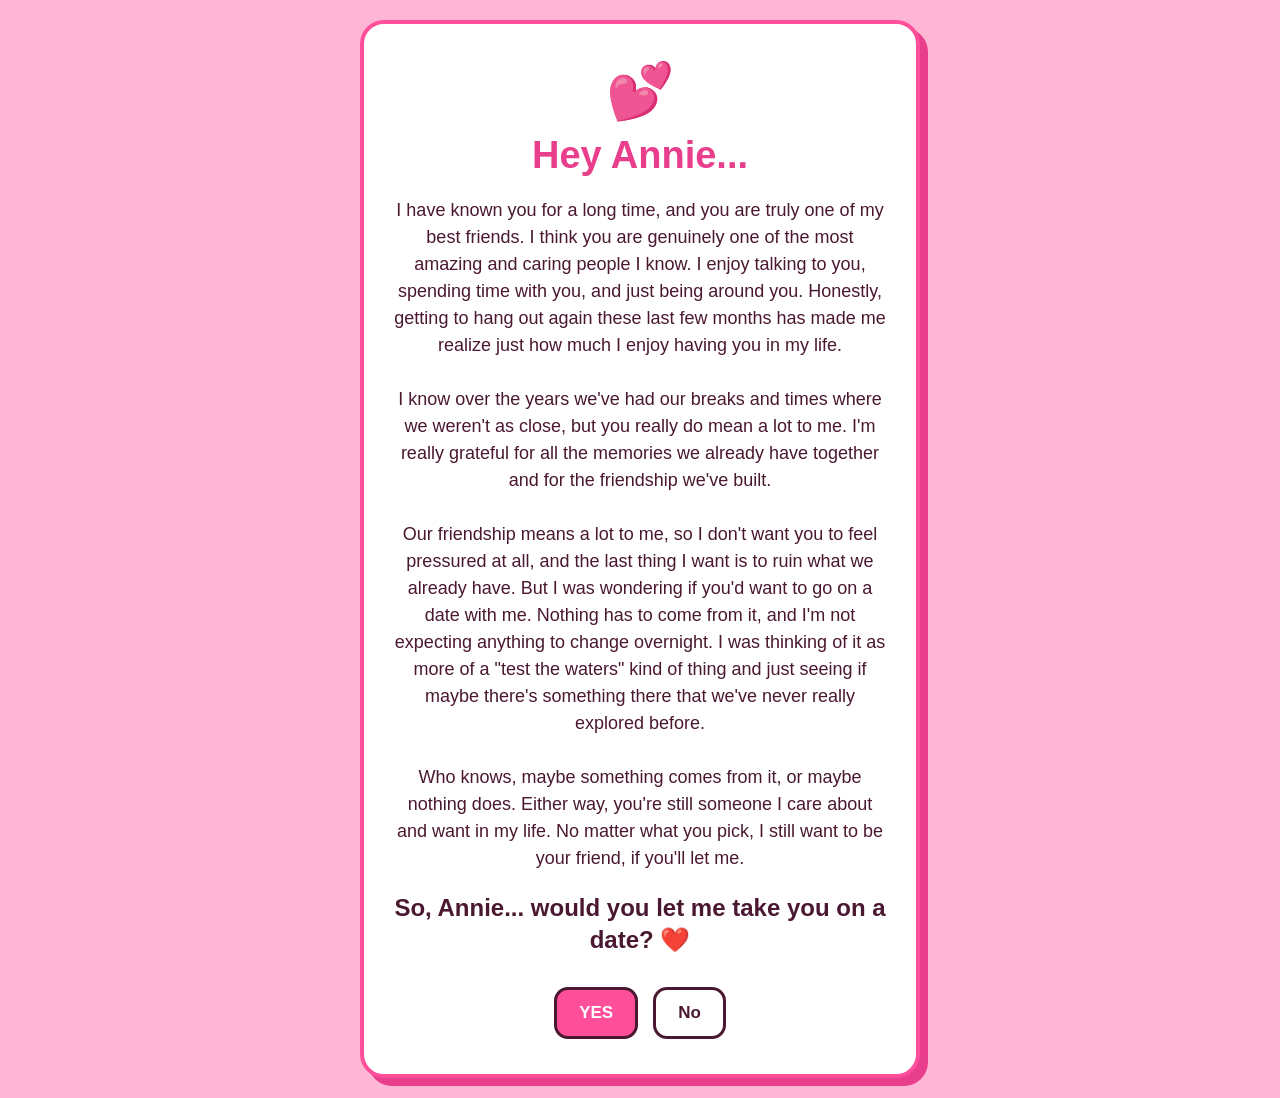
<file: dateindex.html>
<!DOCTYPE html>
<html lang="en">
<head>
    <meta charset="UTF-8">
    <meta name="viewport" content="width=device-width, initial-scale=1.0">
    <title>Annie date</title>
    <link rel="stylesheet" href="datestyle.css">
</head>
<body>
    <div class="date-card">
        <div class="heart">💕</div>

        <h1>Hey Annie...</h1>

        <p>
    I have known you for a long time, and you are truly one of my best friends.
    I think you are genuinely one of the most amazing and caring people I know.
    I enjoy talking to you, spending time with you, and just being around you.
    Honestly, getting to hang out again these last few months has made me realize
    just how much I enjoy having you in my life.

    <br><br>

    I know over the years we've had our breaks and times where we weren't as close,
    but you really do mean a lot to me. I'm really grateful for all the memories
    we already have together and for the friendship we've built.

    <br><br>

    Our friendship means a lot to me, so I don't want you to feel pressured at all,
    and the last thing I want is to ruin what we already have. But I was wondering
    if you'd want to go on a date with me. Nothing has to come from it, and I'm not
    expecting anything to change overnight. I was thinking of it as more of a
    "test the waters" kind of thing and just seeing if maybe there's something there
    that we've never really explored before.

    <br><br>

    Who knows, maybe something comes from it, or maybe nothing does. Either way,
    you're still someone I care about and want in my life. No matter what you pick,
    I still want to be your friend, if you'll let me. 
</p>

        <h2>So, Annie... would you let me take you on a date? ❤️</h2>

        <div class="date-buttons">
            <a href="dateyes.html" class="date-yes-button">YES </a>
            <a href="dateno.html" class="date-no-button">No </a>
        </div>
    </div>

    <script src="datescript.js"></script>
</body>
</html>
</file>
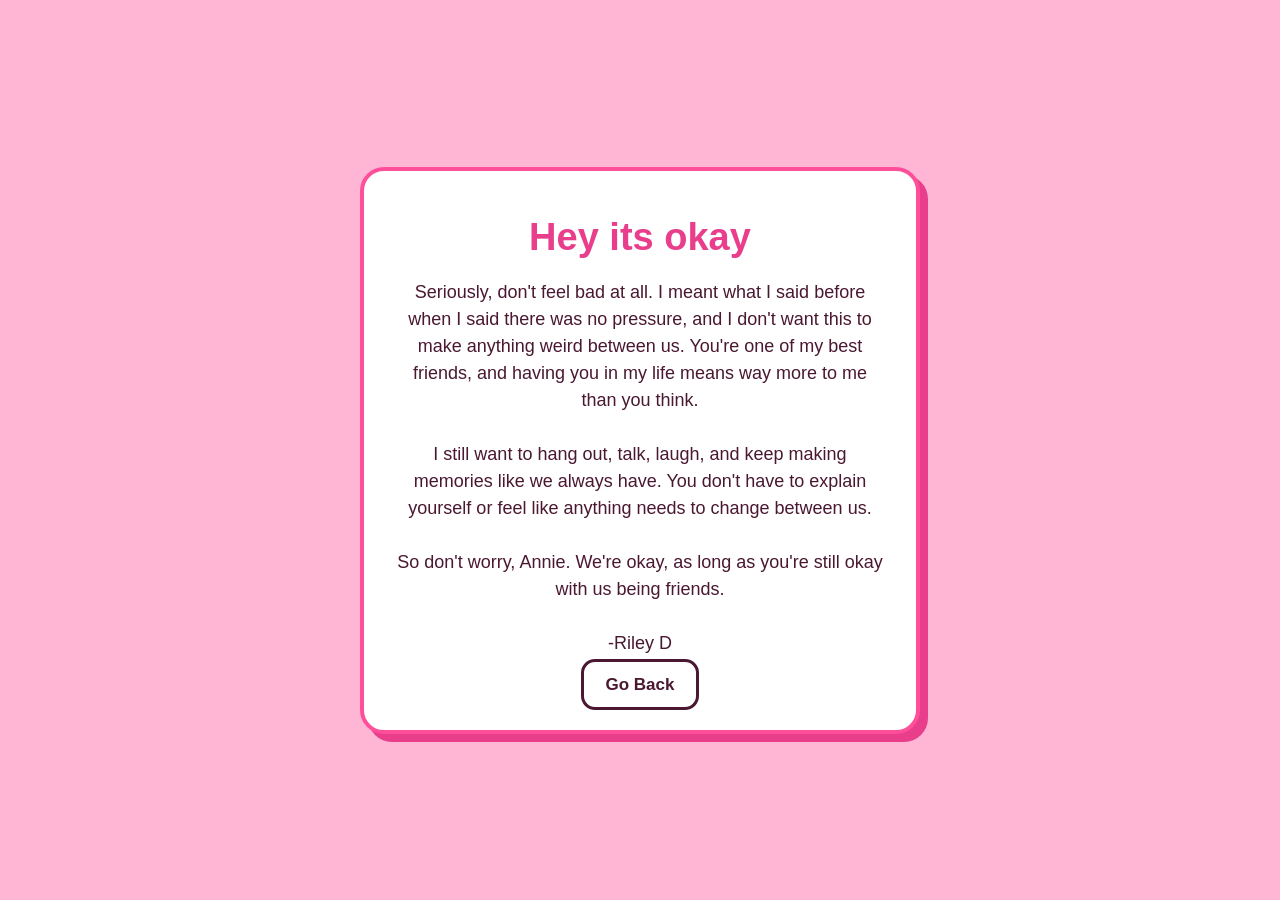
<file: dateno.html>
<!DOCTYPE html>
<html lang="en">
<head>
    <meta charset="UTF-8">
    <meta name="viewport" content="width=device-width, initial-scale=1.0">
    <title>no</title>
    <link rel="stylesheet" href="datestyle.css">
</head>
<body>
    <div class="date-card">

        <h1>Hey its okay</h1>

         <p>  Seriously, don't feel bad at all. I meant what I said before when I said
    there was no pressure, and I don't want this to make anything weird between us.
    You're one of my best friends, and having you in my life means way more to me
    than you think.

    <br><br>

    I still want to hang out, talk, laugh, and keep making memories like we always have.
    You don't have to explain yourself or feel like anything needs to change between us.

    <br><br>

    So don't worry, Annie. We're okay, as long as you're still okay with us being friends.

             <br><br>

             -Riley D
</p>

            <a href="dateindex.html" class="date-no-button">
                Go Back
            </a>
        </div>
    </div>

    <script src="datescript.js"></script>
</body>
</html>
</file>
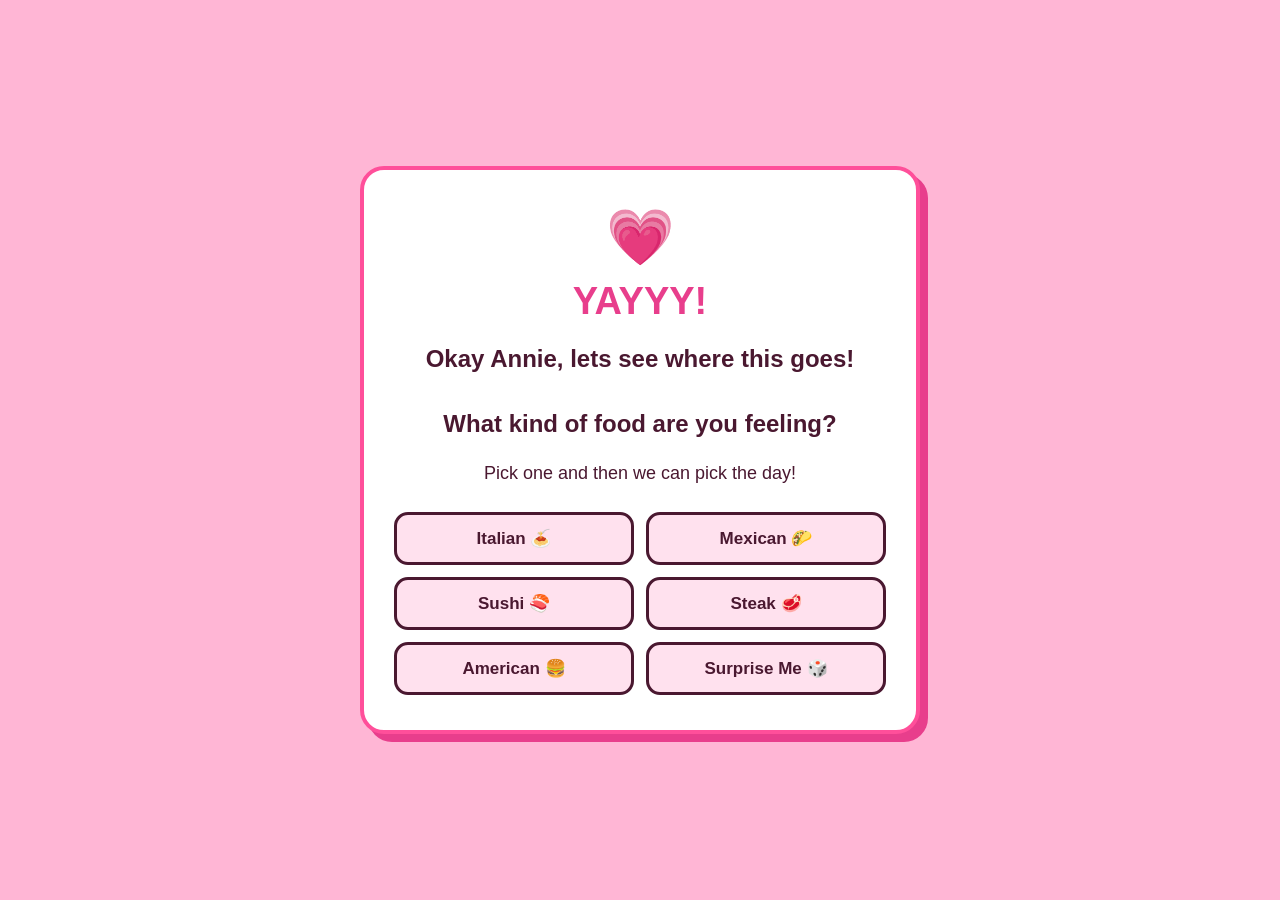
<file: dateyes.html>
<!DOCTYPE html>
<html lang="en">
<head>
    <meta charset="UTF-8">
    <meta name="viewport" content="width=device-width, initial-scale=1.0">
    <title>It's a Date ❤️</title>
    <link rel="stylesheet" href="datestyle.css">
</head>
<body>
    <div class="date-card">
        <div class="heart">💗</div>

        <h1>YAYYY! </h1>

        <h2>Okay Annie, lets see where this goes!
            <br><br>
            What kind of food are you feeling?</h2>

        <p>Pick one and then we can pick the day!</p>

        <div class="restaurant-grid">
            <button type="button" class="restaurant-button" onclick="chooseRestaurant('Italian 🍝')">
                Italian 🍝
            </button>

            <button type="button" class="restaurant-button" onclick="chooseRestaurant('Mexican 🌮')">
                Mexican 🌮
            </button>

            <button type="button" class="restaurant-button" onclick="chooseRestaurant('Sushi 🍣')">
                Sushi 🍣
            </button>

            <button type="button" class="restaurant-button" onclick="chooseRestaurant('Steak 🥩')">
                Steak 🥩
            </button>

            <button type="button" class="restaurant-button" onclick="chooseRestaurant('American 🍔')">
                American 🍔
            </button>

            <button type="button" class="restaurant-button" onclick="chooseRestaurant('Surprise Me 🎲')">
                Surprise Me 🎲
            </button>
        </div>

        <div id="datePickerSection" class="hidden-section">
            <h2 id="restaurantChoice"></h2>

            <h2>Now pick a day and time </h2>

            <form onsubmit="submitDate(event)">
                <label for="date">Pick a date:</label>
                <input type="date" id="date" required>

                <label for="dateTime">Pick a time:</label>
                <input type="time" id="dateTime" required>

                <button type="submit" class="date-submit-button">
                    It's a date ❤️
                </button>
            </form>

            <div id="dateMessage"></div>
        </div>
    </div>

    <script src="datescript.js"></script>
</body>
</html>
</file>
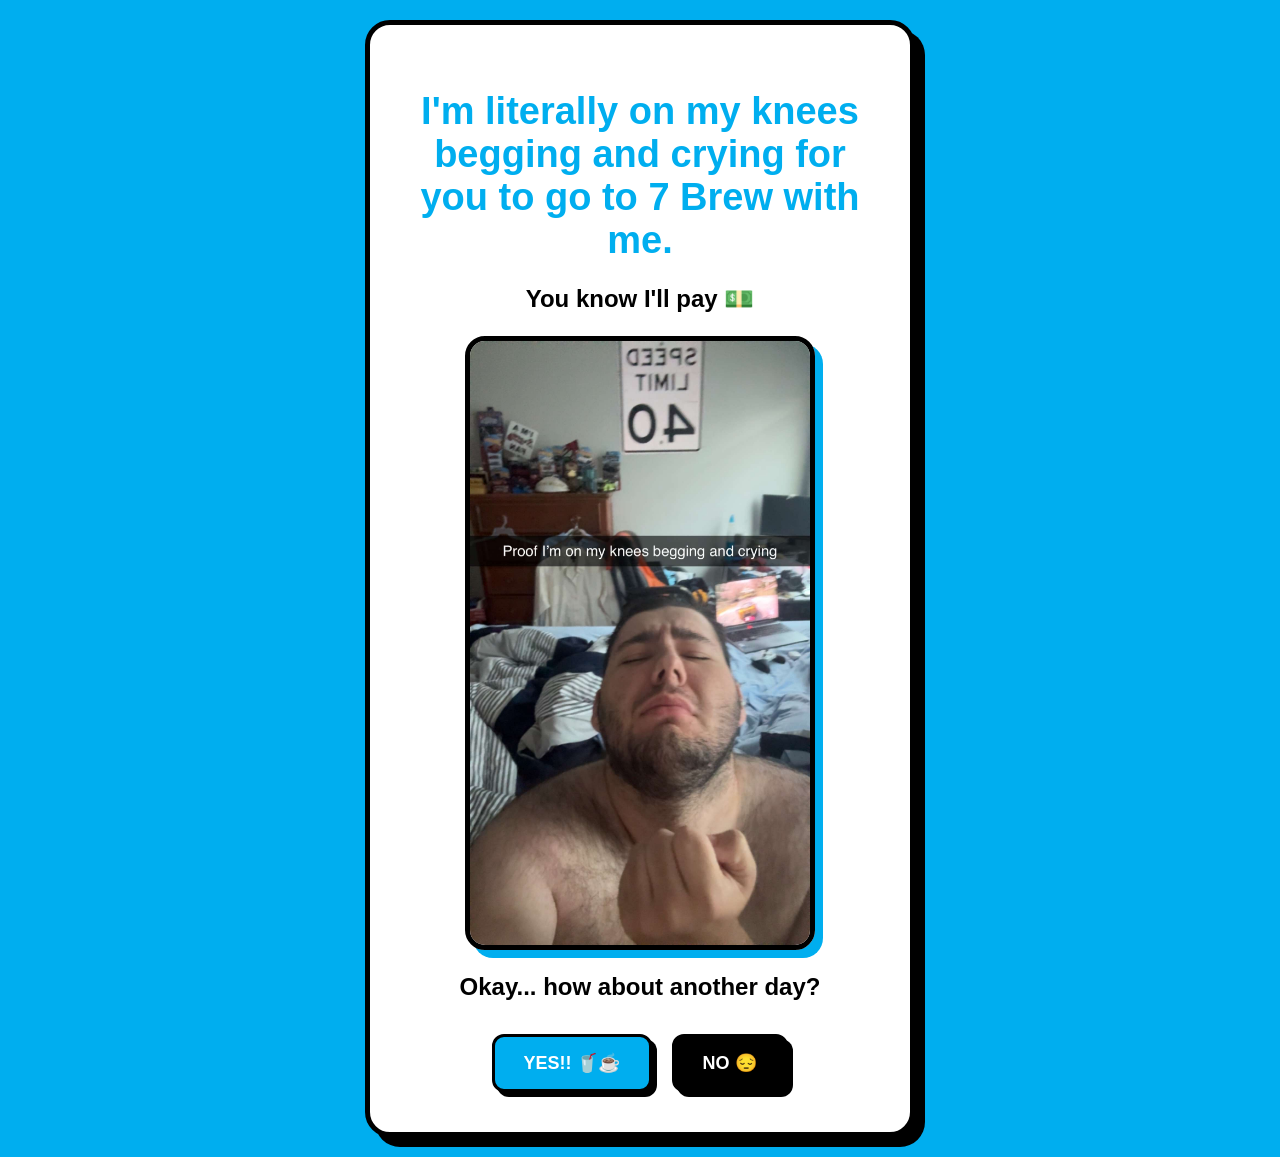
<file: no.html>
<!DOCTYPE html>
<html lang="en">

<head>
    <meta charset="UTF-8">
    <meta name="viewport" content="width=device-width, initial-scale=1.0">

    <title>Please Annie 😭</title>

    <link rel="stylesheet" href="style.css">
</head>

<body>

    <div class="card">

        <h1>
            I'm literally on my knees begging and crying for you to go to 7 Brew with me.
        </h1>

        <h2>
            You know I'll pay 💵
        </h2>

        <img
            src="begging.jpg"
            alt="Me begging Annie to go to 7 Brew"
            class="begging-photo"
        >


        <!-- ANOTHER DAY QUESTION -->

        <div id="anotherDayQuestion">

            <h2>
                Okay... how about another day?
            </h2>

            <div class="buttons">

                <button
                    type="button"
                    class="yes-button choice-button"
                    onclick="anotherDayYes()"
                >
                    YES!! 🥤☕
                </button>

                <button
                    type="button"
                    class="no-button choice-button"
                    onclick="anotherDayNo()"
                >
                    NO 😔
                </button>

            </div>

        </div>


        <!-- ONLY SHOWS IF SHE CLICKS NO -->

<div
    id="carSection"
    style="display: none;"
>

    <h2>
        This could be us right now 😭
    </h2>

    <img
        src="car.jpeg"
        alt="This could be us"
        class="begging-photo"
    >

    <h2>
        How about another day? 😂
    </h2>

</div>



        <!--
            CALENDAR
            ONLY SHOWS AFTER YES OR NO
        -->

        <div
            id="dateSection"
            style="display: none;"
        >

            <h2>
                Pick a day and time we can go to 7 Brew 🥤☕
            </h2>

            <form onsubmit="submitFuture(event)">

                <label for="date">
                    Pick a date:
                </label>

                <input
                    type="date"
                    id="date"
                    required
                >


                <label for="futureTime">
                    Pick a time:
                </label>

                <input
                    type="time"
                    id="futureTime"
                    required
                >


                <button
                    type="submit"
                    class="submit-button"
                >
                    "Fine, I fold you convinced me Riley!" - Annie
                </button>

            </form>

            <p id="message"></p>

        </div>

    </div>


    <!-- YES / NO CODE -->

    <script>

        function anotherDayYes() {

            // Hide YES / NO buttons
            document.getElementById("anotherDayQuestion").style.display = "none";

            // Make sure car stays hidden
            document.getElementById("carSection").style.display = "none";

            // Show calendar
            document.getElementById("dateSection").style.display = "block";
        }


        function anotherDayNo() {

            // Hide YES / NO buttons
            document.getElementById("anotherDayQuestion").style.display = "none";

            // Show car picture/message
            document.getElementById("carSection").style.display = "block";

            // Show calendar
            document.getElementById("dateSection").style.display = "block";
        }

    </script>


    <!-- GOOGLE CALENDAR CODE -->

    <script src="script.js"></script>

</body>

</html>
</file>
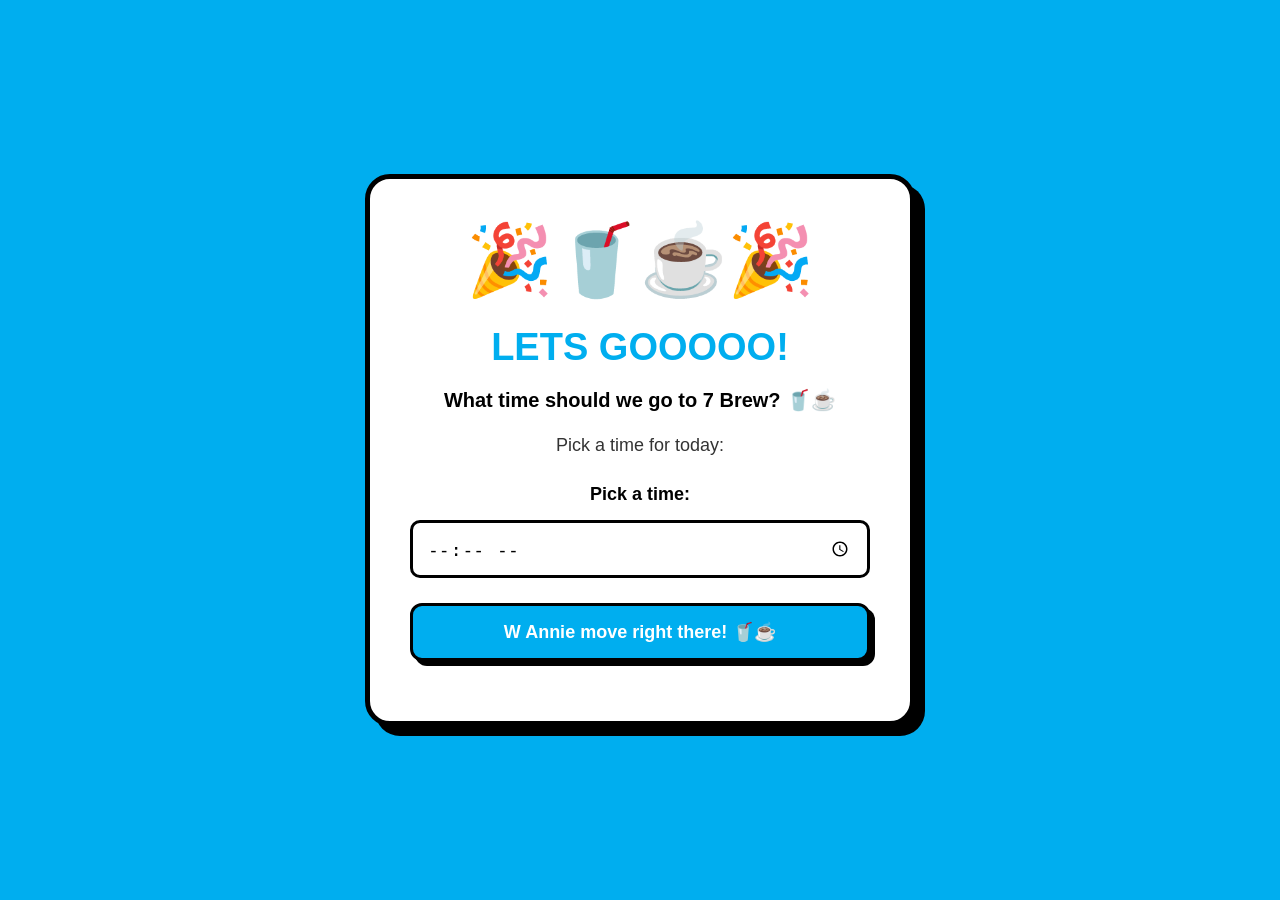
<file: yes.html>
<!DOCTYPE html>
<html lang="en">

<head>
    <meta charset="UTF-8">
    <meta name="viewport" content="width=device-width, initial-scale=1.0">

    <title>LET'S GO!</title>

    <link rel="stylesheet" href="style.css">
</head>

<body>

    <div class="card">

        <div class="coffee">
            🎉🥤☕🎉
        </div>

        <h1>LETS GOOOOO!</h1>

        <h2 class="time-question">What time should we go to 7 Brew? 🥤☕</h2>

        <p>Pick a time for today:</p>

        <form onsubmit="submitToday(event)">

            <label for="time">
                Pick a time:
            </label>

            <input
                type="time"
                id="time"
                required
            >

            <button
                type="submit"
                class="submit-button"
            >
                W Annie move right there! 🥤☕
            </button>

        </form>

        <p id="message"></p>

    </div>

    <script src="script.js"></script>

</body>

</html>
</file>
<file: datestyle.css>
* {
    box-sizing: border-box;
}

body {
    margin: 0;
    min-height: 100vh;
    padding: 20px;

    display: flex;
    justify-content: center;
    align-items: center;

    font-family: Arial, Helvetica, sans-serif;

    background: #ffb6d5;
    color: #4a1830;
}

.date-card {
    width: 100%;
    max-width: 560px;

    background: #ffffff;

    padding: 35px 30px;

    border: 4px solid #ff4f9a;
    border-radius: 24px;

    text-align: center;

    box-shadow: 8px 8px 0 #e83e8c;
}

.heart {
    font-size: 55px;
    margin-bottom: 5px;
}

h1 {
    color: #e83e8c;
    font-size: 38px;
    margin: 10px 0 20px;
}

h2 {
    color: #4a1830;
    line-height: 1.35;
}

p {
    font-size: 18px;
    line-height: 1.5;
}

.date-buttons {
    display: flex;
    justify-content: center;
    gap: 15px;
    flex-wrap: wrap;

    margin-top: 30px;
}

.date-yes-button,
.date-no-button,
.date-submit-button,
.restaurant-button {
    min-height: 48px;

    padding: 13px 22px;

    border: 3px solid #4a1830;
    border-radius: 14px;

    font-size: 17px;
    font-weight: bold;

    text-decoration: none;
    cursor: pointer;

    transition: transform 0.1s;
}

.date-yes-button,
.date-submit-button {
    background: #ff4f9a;
    color: #ffffff;
}

.date-no-button {
    background: #ffffff;
    color: #4a1830;
}

.date-yes-button:active,
.date-no-button:active,
.date-submit-button:active,
.restaurant-button:active {
    transform: scale(0.96);
}

.restaurant-grid {
    display: grid;
    grid-template-columns: repeat(2, 1fr);
    gap: 12px;

    margin-top: 25px;
}

.restaurant-button {
    background: #ffe1ee;
    color: #4a1830;
}

.restaurant-button.selected {
    background: #ff4f9a;
    color: #ffffff;
}

.hidden-section {
    display: none;
}

#datePickerSection {
    margin-top: 30px;
    padding-top: 25px;

    border-top: 3px dashed #ff8fbd;
}

form {
    display: flex;
    flex-direction: column;
    gap: 10px;

    margin-top: 20px;

    text-align: left;
}

label {
    margin-top: 8px;

    font-size: 17px;
    font-weight: bold;
}

input {
    width: 100%;

    padding: 13px;

    border: 2px solid #ff8fbd;
    border-radius: 10px;

    font-size: 16px;
}

.date-submit-button {
    width: 100%;
    margin-top: 15px;
}

#dateMessage {
    margin-top: 22px;

    font-size: 18px;
    font-weight: bold;

    line-height: 1.5;
}

@media (max-width: 500px) {
    .date-card {
        padding: 28px 18px;
    }

    h1 {
        font-size: 32px;
    }

    .restaurant-grid {
        grid-template-columns: 1fr;
    }

    .date-buttons {
        flex-direction: column;
    }

    .date-yes-button,
    .date-no-button {
        width: 100%;
    }
}
</file>
<file: style.css>
/* -----------------------------
   BASIC SETUP
----------------------------- */

* {
    box-sizing: border-box;
}

body {
    margin: 0;
    min-height: 100vh;

    display: flex;
    justify-content: center;
    align-items: center;

    font-family: Arial, Helvetica, sans-serif;

    background: #00AEEF;

    padding: 20px;
}


/* -----------------------------
   MAIN WHITE CARD
----------------------------- */

.card {
    width: 100%;
    max-width: 550px;

    background: #ffffff;

    padding: 40px;

    text-align: center;

    border: 5px solid #000000;
    border-radius: 25px;

    box-shadow: 10px 10px 0 #000000;
}


/* -----------------------------
   7 BREW TITLE
----------------------------- */

.brew-logo {
    font-size: 50px;
    font-weight: 900;

    color: #00AEEF;

    letter-spacing: 2px;

    margin-bottom: 25px;

    -webkit-text-stroke: 2px #000000;

    /* Keeps 🥤 7 BREW ☕ on one line */
    white-space: nowrap;
}


/* -----------------------------
   HEADINGS
----------------------------- */

h1 {
    color: #00AEEF;

    font-size: 38px;

    margin-bottom: 15px;
}

h2 {
    color: #000000;

    line-height: 1.4;
}


/* -----------------------------
   YES PAGE TIME QUESTION
----------------------------- */

.time-question {
    font-size: 20px;

    /* Keeps the question on one line */
    white-space: nowrap;
}


/* -----------------------------
   NORMAL TEXT
----------------------------- */

p {
    color: #333333;

    font-size: 18px;

    line-height: 1.5;
}


/* -----------------------------
   EMOJIS
----------------------------- */

.coffee {
    font-size: 70px;

    margin-bottom: 10px;
}


/* -----------------------------
   BUTTON AREA
----------------------------- */

.buttons {
    display: flex;
    justify-content: center;

    gap: 20px;

    margin-top: 30px;
}


/* -----------------------------
   ALL BUTTONS
----------------------------- */

.yes-button,
.no-button,
.submit-button {
    padding: 15px 28px;

    border: 3px solid #000000;
    border-radius: 12px;

    font-size: 18px;
    font-weight: bold;

    text-decoration: none;

    cursor: pointer;

    box-shadow: 5px 5px 0 #000000;

    transition: 0.2s;
}


/* -----------------------------
   YES BUTTON
----------------------------- */

.yes-button {
    background: #00AEEF;

    color: #ffffff;
}


/* -----------------------------
   NO BUTTON
----------------------------- */

.no-button {
    background: #000000;

    color: #ffffff;
}


/* -----------------------------
   BUTTON HOVER
----------------------------- */

.yes-button:hover,
.no-button:hover,
.submit-button:hover {
    transform: translateY(-3px);

    box-shadow: 7px 7px 0 #000000;
}


/* -----------------------------
   FORMS
----------------------------- */

form {
    display: flex;
    flex-direction: column;

    gap: 15px;

    margin-top: 25px;
}


/* -----------------------------
   FORM LABELS
----------------------------- */

label {
    color: #000000;

    font-size: 18px;
    font-weight: bold;
}


/* -----------------------------
   DATE / TIME INPUTS
----------------------------- */

input {
    padding: 14px;

    font-size: 18px;

    background: #ffffff;

    color: #000000;

    border: 3px solid #000000;
    border-radius: 10px;

    outline: none;
}

input:focus {
    border-color: #00AEEF;

    box-shadow: 0 0 0 4px rgba(0, 174, 239, 0.25);
}


/* -----------------------------
   SUBMIT BUTTON
----------------------------- */

.submit-button {
    background: #00AEEF;

    color: #ffffff;

    margin-top: 10px;
}


/* -----------------------------
   BEGGING PICTURE
----------------------------- */

.begging-photo {
    display: block;

    width: 100%;
    max-width: 350px;

    height: auto;

    margin: 20px auto;

    border: 5px solid #000000;
    border-radius: 20px;

    box-shadow: 8px 8px 0 #00AEEF;
}


/* -----------------------------
   CALENDAR MESSAGE
----------------------------- */

#message {
    margin-top: 20px;

    color: #0077C8;

    font-size: 18px;
    font-weight: bold;
}


/* -----------------------------
   MOBILE VERSION
----------------------------- */

@media (max-width: 500px) {

    body {
        padding: 15px;
    }

    .card {
        padding: 22px;

        box-shadow: 6px 6px 0 #000000;
    }

    /* Keeps 🥤 7 BREW ☕ on one line */
    .brew-logo {
        font-size: 32px;

        letter-spacing: 1px;

        white-space: nowrap;

        -webkit-text-stroke: 1px #000000;
    }

    .coffee {
        font-size: 55px;
    }

    h1 {
        font-size: 30px;
    }

    h2 {
        font-size: 21px;
    }

    /* Keeps YES page question on one line */
    .time-question {
        font-size: 15px;

        white-space: nowrap;
    }

    .buttons {
        flex-direction: column;
    }

    .yes-button,
    .no-button {
        width: 100%;
    }

    .submit-button {
        font-size: 16px;
        padding: 14px 15px;
    }

    .begging-photo {
        max-width: 100%;
    }
}


/* -----------------------------
   EXTRA SMALL PHONES
----------------------------- */

@media (max-width: 350px) {

    .card {
        padding: 16px;
    }

    .brew-logo {
        font-size: 27px;

        letter-spacing: 0;

        white-space: nowrap;
    }

    .time-question {
        font-size: 13px;

        white-space: nowrap;
    }
}
#secretLogo {
    cursor: pointer;

    /* Stops the text from being highlighted */
    user-select: none;
    -webkit-user-select: none;

    /* Makes it feel clickable */
    transition: transform 0.1s;
}

#secretLogo:active {
    transform: scale(0.95);
}

/* -----------------------------
   SECRET EASTER EGG POPUP
----------------------------- */

.secret-popup {
    display: none;

    position: fixed;

    top: 0;
    left: 0;

    width: 100%;
    height: 100%;

    background: rgba(0, 0, 0, 0.75);

    justify-content: center;
    align-items: center;

    padding: 20px;

    z-index: 9999;
}


/* POPUP BOX */

.secret-popup-box {
    width: 100%;
    max-width: 450px;

    background: #ffffff;

    padding: 35px;

    border: 5px solid #000000;
    border-radius: 20px;

    text-align: center;

    box-shadow: 8px 8px 0 #00AEEF;
}


/* POPUP TITLE */

.secret-popup-box h2 {
    color: #00AEEF;

    font-size: 30px;

    margin-top: 0;
}


/* POPUP MESSAGE */

.secret-popup-box p {
    color: #000000;

    font-size: 20px;
    font-weight: bold;

    line-height: 1.5;
}


/* POPUP CLOSE BUTTON */

.secret-popup-box .submit-button {
    margin-top: 15px;
}

/* -----------------------------
   NO PAGE CHOICES
----------------------------- */

.hidden-section {
    display: none;
}


/* Make button elements match
   the YES / NO buttons */

.choice-button {
    font-family: Arial, Helvetica, sans-serif;
}


/* Space above the car */

#carSection {
    margin-top: 30px;
}


/* Space above calendar */

#dateSection {
    margin-top: 30px;
}

/* -----------------------------
   ANNIE SECRET PHOTO
----------------------------- */

#annieSecret {
    cursor: pointer;
}

#annieSecret:active {
    transform: scale(0.95);
}


.annie-secret-photo {
    display: block;

    width: 100%;
    max-width: 400px;

    max-height: 65vh;

    object-fit: contain;

    margin: 0 auto 20px auto;

    border: 4px solid #000000;
    border-radius: 15px;
}

/* CLICKABLE SECRET NAMES */

.clickable-name {
    cursor: pointer;
    user-select: none;
    -webkit-user-select: none;
}

.clickable-name:active {
    opacity: 0.7;
}


/* SECRET PHOTOS */

.annie-secret-photo {
    display: block;

    width: 100%;
    max-width: 400px;

    max-height: 65vh;

    object-fit: contain;

    margin: 0 auto 20px auto;

    border: 4px solid #000000;
    border-radius: 15px;
}
</file>
